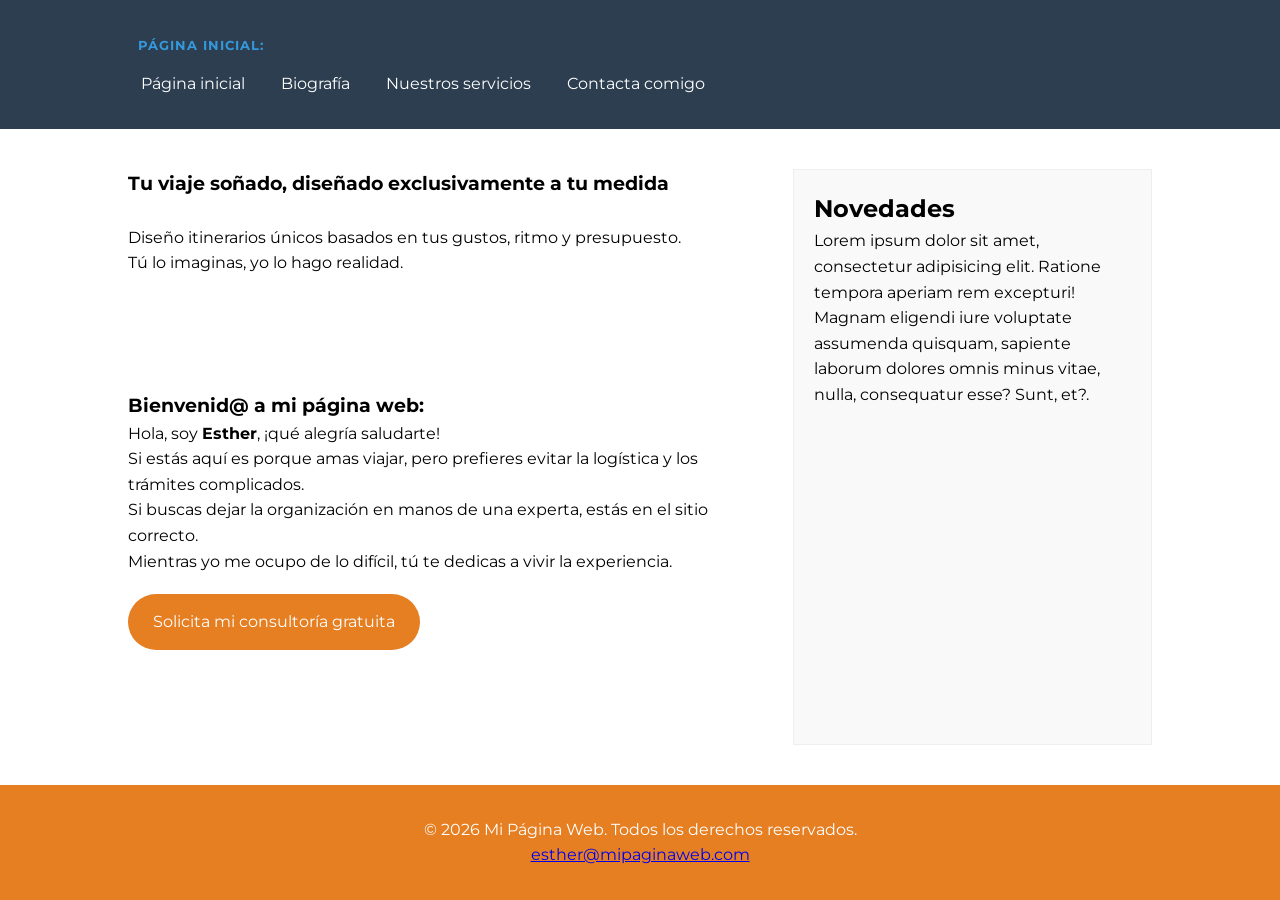
<file: index.html>
<!DOCTYPE html>
<html lang="es">
<head>
    <meta charset="UTF-8">
    <meta name="viewport" content="width=device-width, initial-scale=1.0">
    <title>Página inicial</title>
<link rel="preconnect" href="https://fonts.googleapis.com">
<link rel="preconnect" href="https://fonts.gstatic.com" crossorigin>
<link href="https://fonts.googleapis.com/css2?family=Arimo:ital,wght@0,400..700;1,400..700&family=Google+Sans:ital,opsz,wght@0,17..18,400..700;1,17..18,400..700&family=Montserrat:ital,wght@0,100..900;1,100..900&display=swap" rel="stylesheet">
    <link rel="stylesheet" href="/css/style.css">
</head>
<body>
    <header>
        <div class="iniciodecadapagina">PÁGINA INICIAL:</div>
            <nav>
              <ul>
                <li><a href="index.html">Página inicial</a></li>
                <li><a href="/pages/biografia.html">Biografía</a></li>
                <li><a href="/pages/servicios.html">Nuestros servicios</a></li>
                <li><a href="/pages/contacto.html">Contacta comigo</a></li>
              </ul>
            </nav>    
    </header>
    <main>
        <section class="inicio">
        <article>
        <h1>Tu viaje soñado, diseñado exclusivamente a tu medida</h1><br>
        <p>Diseño itinerarios únicos basados en tus gustos, ritmo y presupuesto. <br>Tú lo imaginas, yo lo hago realidad.</p>
        </article>
        <article>
        <h3 class="index">Bienvenid@ a mi página web:</h3>
            <p>Hola, soy <strong>Esther</strong>, ¡qué alegría saludarte!<br>
            Si estás aquí es porque amas viajar, pero prefieres evitar la logística y los trámites complicados.<br>
            Si buscas dejar la organización en manos de una experta, estás en el sitio correcto.<br>
            Mientras yo me ocupo de lo difícil, tú te dedicas a vivir la experiencia.</p>
        <a href="contacto.html" class="btn-cta">Solicita mi consultoría gratuita</a>
        </article>
        </section>
        <aside>
        <h2 class="aside">Novedades</h2>
        <p>Lorem ipsum dolor sit amet, consectetur adipisicing elit. Ratione tempora aperiam rem excepturi! Magnam eligendi iure voluptate assumenda quisquam, sapiente laborum dolores omnis minus vitae, nulla, consequatur esse? Sunt, et?.</p>
    </aside>
    </main>
    <footer>
    <p>&copy; 2026 Mi Página Web. Todos los derechos reservados.</p>
    <p><a href="mailto:esther@mipaginaweb.com">esther@mipaginaweb.com</a></p>
    </footer> 
</body>
</html>
</file>
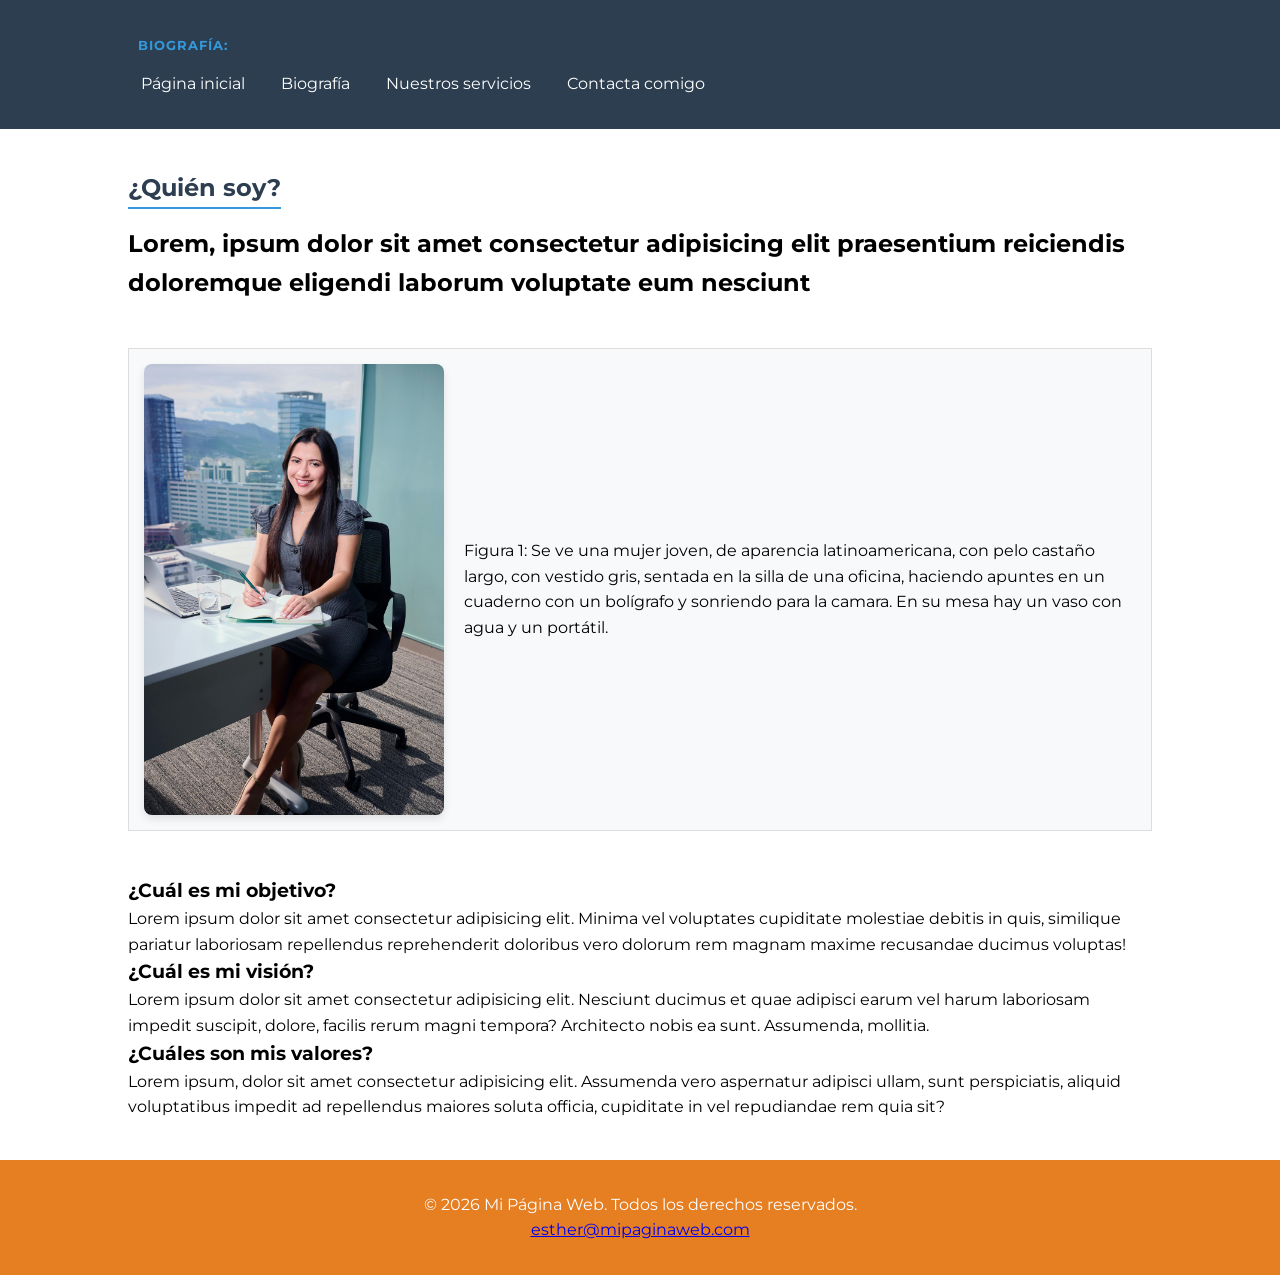
<file: pages/biografia.html>
<!DOCTYPE html>
<html lang="es">
<head>
    <meta charset="UTF-8">
    <meta name="viewport" content="width=device-width, initial-scale=1.0">
    <title>Biografía</title>
<link rel="preconnect" href="https://fonts.googleapis.com">
<link rel="preconnect" href="https://fonts.gstatic.com" crossorigin>
<link href="https://fonts.googleapis.com/css2?family=Arimo:ital,wght@0,400..700;1,400..700&family=Google+Sans:ital,opsz,wght@0,17..18,400..700;1,17..18,400..700&family=Montserrat:ital,wght@0,100..900;1,100..900&display=swap" rel="stylesheet">
    <link rel="stylesheet" href="/css/style.css">
</head>
<body>
    <header>
        <div class="iniciodecadapagina">BIOGRAFÍA:</div>
            <nav>
              <ul>
                <li><a href="/index.html">Página inicial</a></li>
                <li><a href="biografia.html">Biografía</a></li>
                <li><a href="servicios.html">Nuestros servicios</a></li>
                <li><a href="contacto.html">Contacta comigo</a></li>
              </ul>
            </nav>    
    </header>
    <main>
        <section>
        <h1 class="biografia">¿Quién soy?</h1>
        <h2 class="descripcion">Lorem, ipsum dolor sit amet consectetur adipisicing elit praesentium reiciendis doloremque eligendi laborum voluptate eum nesciunt</h2><br>
        <figure>
            <img class="fotobiografia" src="/assets/imagenes/img4.jpg" alt="Foto de la creadora de esta página web"/>
        <figcaption>Figura 1: Se ve una mujer joven, de aparencia latinoamericana, con pelo castaño largo, con vestido gris, sentada en la silla de una oficina, haciendo apuntes en un cuaderno con un bolígrafo y sonriendo para la camara. En su mesa hay un vaso con agua y un portátil.
        </figcaption>
        </figure>
        <br>
        <h3 class="proposito">¿Cuál es mi objetivo?</h3>
            <p>Lorem ipsum dolor sit amet consectetur adipisicing elit. Minima vel voluptates cupiditate molestiae debitis in quis, similique pariatur laboriosam repellendus reprehenderit doloribus vero dolorum rem magnam maxime recusandae ducimus voluptas!</p>
        <h3 class="vision">¿Cuál es mi visión?</h3>
            <p>Lorem ipsum dolor sit amet consectetur adipisicing elit. Nesciunt ducimus et quae adipisci earum vel harum laboriosam impedit suscipit, dolore, facilis rerum magni tempora? Architecto nobis ea sunt. Assumenda, mollitia.</p>
        <h3 class="valores">¿Cuáles son mis valores?</h3>
            <p>Lorem ipsum, dolor sit amet consectetur adipisicing elit. Assumenda vero aspernatur adipisci ullam, sunt perspiciatis, aliquid voluptatibus impedit ad repellendus maiores soluta officia, cupiditate in vel repudiandae rem quia sit?</p>
        </section>
    </main>
    <footer>
    <p>&copy; 2026 Mi Página Web. Todos los derechos reservados.</p>
    <p><a href="mailto:esther@mipaginaweb.com">esther@mipaginaweb.com</a></p>
    </footer> 
</body>
</html>
</file>
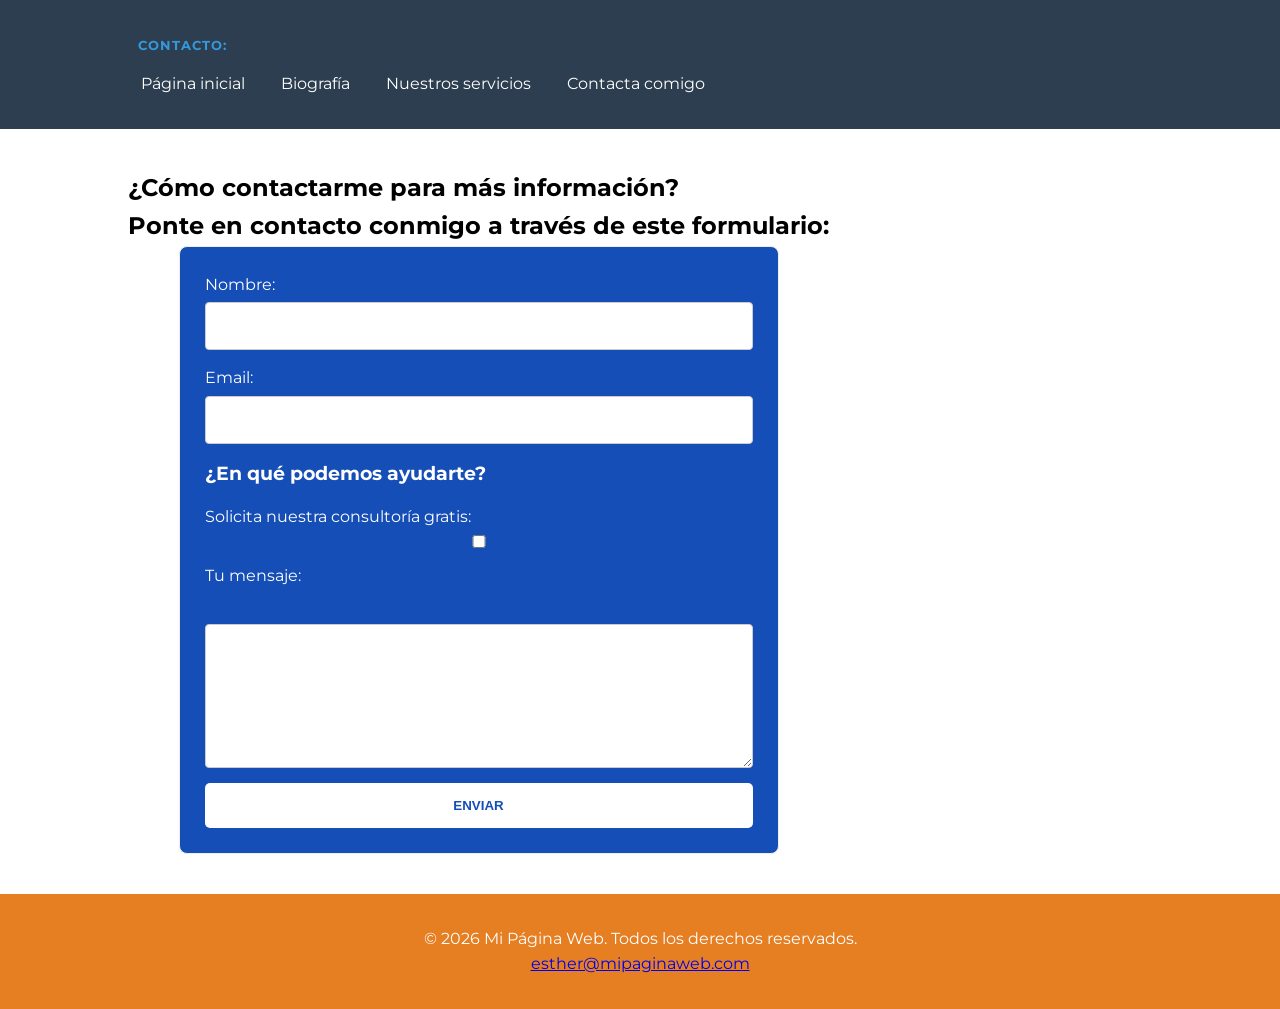
<file: pages/contacto.html>
<!DOCTYPE html>
<html lang="es">
<head>
    <meta charset="UTF-8">
    <meta name="viewport" content="width=device-width, initial-scale=1.0">
    <title>Contacto</title>
<link rel="preconnect" href="https://fonts.googleapis.com">
<link rel="preconnect" href="https://fonts.gstatic.com" crossorigin>
<link href="https://fonts.googleapis.com/css2?family=Arimo:ital,wght@0,400..700;1,400..700&family=Google+Sans:ital,opsz,wght@0,17..18,400..700;1,17..18,400..700&family=Montserrat:ital,wght@0,100..900;1,100..900&display=swap" rel="stylesheet">
    <link rel="stylesheet" href="/css/style.css">
</head>
<body>
  <header>
        <div class="iniciodecadapagina">CONTACTO:</div>
            <nav>
              <ul>
                <li><a href="/index.html">Página inicial</a></li>
                <li><a href="biografia.html">Biografía</a></li>
                <li><a href="servicios.html">Nuestros servicios</a></li>
                <li><a href="contacto.html">Contacta comigo</a></li>
              </ul>
            </nav>    
    </header>
    <main>
        <section>
            <h1 class="contacto">¿Cómo contactarme para más información?</h1>
            <h2 class="solicitarcontacto">Ponte en contacto conmigo a través de este formulario:</h2> 
            
            <form action="/enviar-contacto" method="POST">
            <div>
            <label for="nombre">Nombre:</label>
            <input type="text" id="nombre" name="nombre" required>
            </div>

        <div>
            <label for="email">Email:</label>
            <input type="email" id="email" name="email" required>
        </div>

        <h3>¿En qué podemos ayudarte?</h3>
        
        <div>
            <label for="consultoria">Solicita nuestra consultoría gratis:</label>
            <input type="checkbox" id="consultoria" name="opcion" value="consultoria">
        </div>

         <div>
            <label for="mensaje">Tu mensaje:</label><br>
            <textarea id="mensaje" name="mensaje" rows="7" required></textarea>
        </div>

        <button type="submit">Enviar</button>

            </form>
        </section>
    </main>
    <footer>
    <p>&copy; 2026 Mi Página Web. Todos los derechos reservados.</p>
    <p><a href="mailto:esther@mipaginaweb.com">esther@mipaginaweb.com</a></p>
    </footer>     
</body>
</html>
</file>
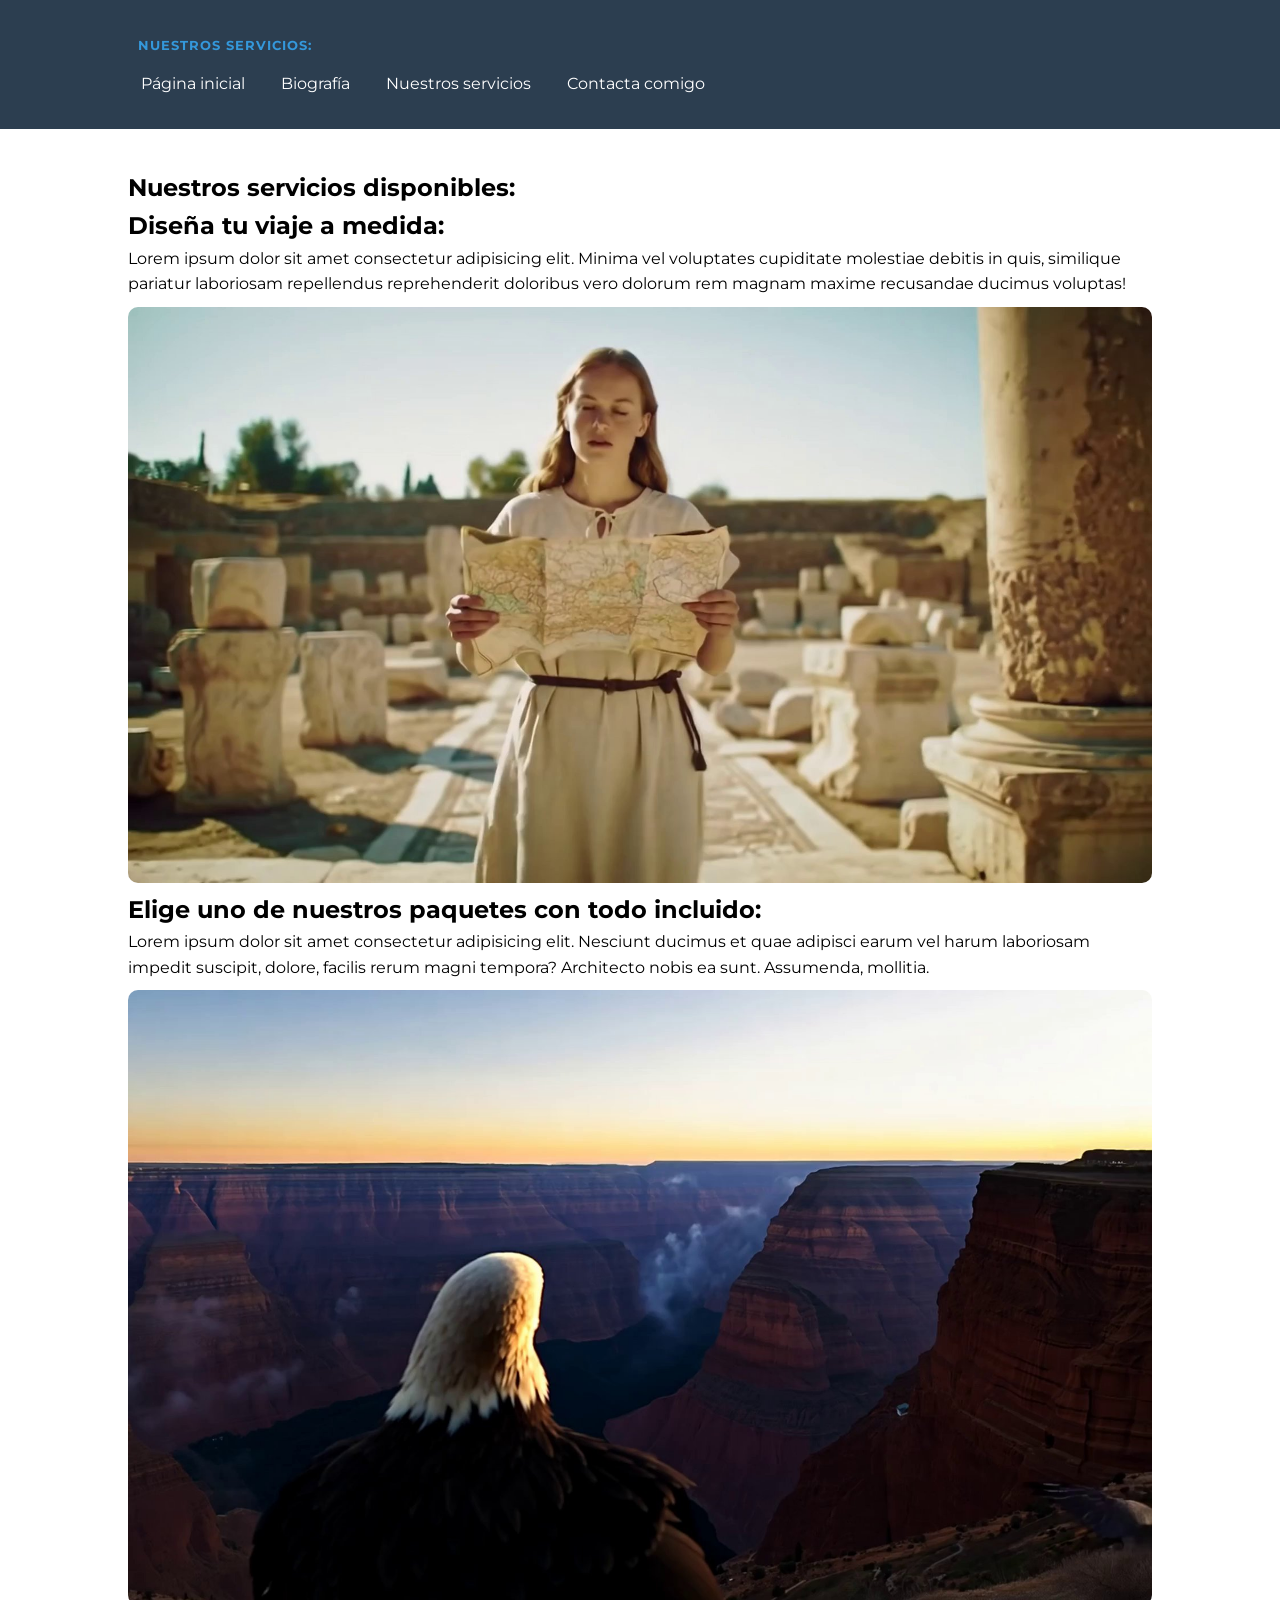
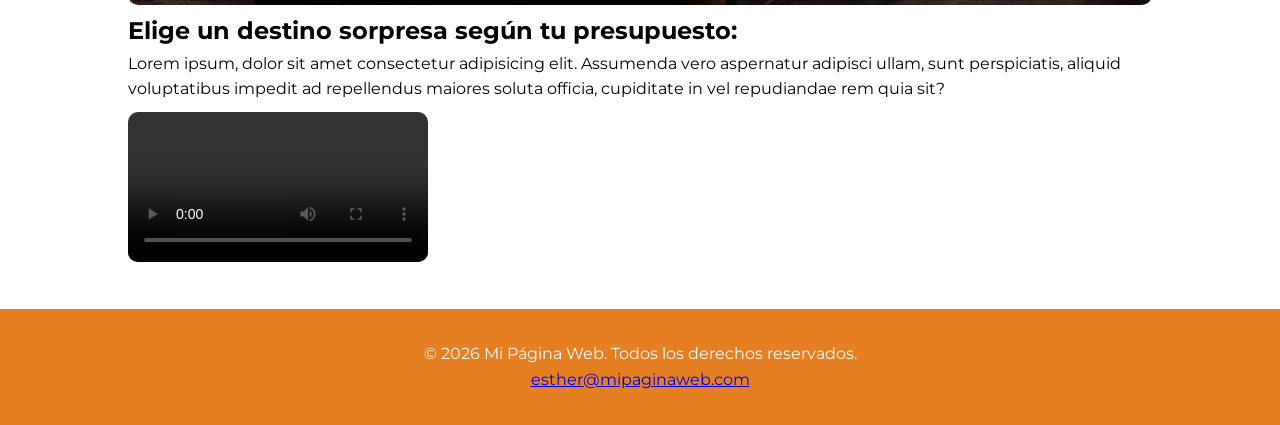
<file: pages/servicios.html>
<!DOCTYPE html>
<html lang="es">
<head>
    <meta charset="UTF-8">
    <meta name="viewport" content="width=device-width, initial-scale=1.0">
    <title>Nuestros servicios</title>
<link rel="preconnect" href="https://fonts.googleapis.com">
<link rel="preconnect" href="https://fonts.gstatic.com" crossorigin>
<link href="https://fonts.googleapis.com/css2?family=Arimo:ital,wght@0,400..700;1,400..700&family=Google+Sans:ital,opsz,wght@0,17..18,400..700;1,17..18,400..700&family=Montserrat:ital,wght@0,100..900;1,100..900&display=swap" rel="stylesheet">
    <link rel="stylesheet" href="/css/style.css">
</head>
<body>
      <header>
        <div class="iniciodecadapagina">NUESTROS SERVICIOS:</div>
            <nav>
              <ul>
                <li><a href="/index.html">Página inicial</a></li>
                <li><a href="biografia.html">Biografía</a></li>
                <li><a href="servicios.html">Nuestros servicios</a></li>
                <li><a href="contacto.html">Contacta comigo</a></li>
              </ul>
            </nav>    
    </header>
    <main>
        <section>
        <h1 class="servicios">Nuestros servicios disponibles:</h1>
        <article class="servicios">
            <h2 class="diseñarviaje">Diseña tu viaje a medida:</h2>
            <p>Lorem ipsum dolor sit amet consectetur adipisicing elit. Minima vel voluptates cupiditate molestiae debitis in quis, similique pariatur laboriosam repellendus reprehenderit doloribus vero dolorum rem magnam maxime recusandae ducimus voluptas!</p>
         <img src="/assets/imagenes/img10.jpeg" alt="Mujer de pie con un mapa en las manos en un atractivo turístico">
        </article>

         <article class="servicios">
        <h2 class="paquetesdeviaje">Elige uno de nuestros paquetes con todo incluido:</h2>
            <p>Lorem ipsum dolor sit amet consectetur adipisicing elit. Nesciunt ducimus et quae adipisci earum vel harum laboriosam impedit suscipit, dolore, facilis rerum magni tempora? Architecto nobis ea sunt. Assumenda, mollitia.</p>
        <img src="/assets/imagenes/img8.jpeg" alt="Águila mirando el Grand Canyon">
        </article>
        
        <article class="servicios">
        <h2 class="destinosorpresa">Elige un destino sorpresa según tu presupuesto:</h2>
            <p>Lorem ipsum, dolor sit amet consectetur adipisicing elit. Assumenda vero aspernatur adipisci ullam, sunt perspiciatis, aliquid voluptatibus impedit ad repellendus maiores soluta officia, cupiditate in vel repudiandae rem quia sit?</p>

        <video controls><source 
            src="/assets/videos/video1.mp4" type="video/mp4">
            "Video de chica rubia caminando con maleta rumbo a la entrada de su alojamiento"
        </video>
        </article>
        </section>
    </main>
    <footer>
    <p>&copy; 2026 Mi Página Web. Todos los derechos reservados.</p>
    <p><a href="mailto:esther@mipaginaweb.com">esther@mipaginaweb.com</a></p>
    </footer> 
</body>
</html>
</file>
<file: css/style.css>
/* --- 1. BASE Y DISEÑO FLUIDO --- */
* {
    box-sizing: border-box; /* Modelo de cajas */
    margin: 0;
    padding: 0;
}

body {
    font-family: 'Montserrat', sans-serif;
    line-height: 1.6;
    display: flex; /* Flexbox para estructura global */
    flex-direction: column;
    min-height: 100vh;
}

/* --- 2. SELECTORES Y MODELO DE CAJAS (HEADER/NAV) --- */
header {
    background-color: #2c3e50;
    color: white;
    padding: 1.5rem;
}

.iniciodecadapagina {
    display: inline-block;    
    color: #3498db;            
    font-weight: 700;
    font-size: 0.8rem;       
    text-transform: uppercase; 
    letter-spacing: 1px;       
    margin-bottom: 5px;        
    padding-left: 10px;       
}

nav ul {
    display: flex;
    flex-wrap: wrap;
    list-style: none;
    gap: 10px;
    padding-top: 10px;
}

nav a {
    color: white;
    text-decoration: none;
    padding: 8px 12px;
    border: 1px solid transparent;
    transition: 0.3s;
}

/* --- 3. EFECTOS Y DINAMISMO (PSEUDOCLASES) --- */
nav a:hover {
    background-color: #3498db;
    border-radius: 5px;
}

nav a:focus {
    border: 1px solid #fff;
    outline: none;
}

.btn-cta {
    display: inline-block;
    background-color: #e67e22;
    color: white;
    padding: 15px 25px;
    text-decoration: none;
    border-radius: 30px;
    margin-top: 20px;
    transition: transform 0.2s;
}

.btn-cta:hover {
    transform: scale(1.05);
    background-color: #d35400;
}

/* --- 4. CONTENIDO PRINCIPAL (MOBILE FIRST) --- */
main {
    display: flex;
    flex-direction: column;
    flex: 1;
    padding: 20px;
    gap: 30px;
}

.inicio {
    display: flex;
    flex-direction: column;
    gap: 20px;
}

aside {
    background-color: #f9f9f9;
    padding: 20px;
    border: 1px solid #eee;
}

footer {
    background: #e67e22;
    color: white;
    text-align: center;
    padding: 2rem;
    margin-top: auto;
}

/* --- 5. ESTILOS BIOGRAFIA.HTML --- */
.biografia {
    color: #2c3e50;
    margin-bottom: 1rem;
    border-bottom: 2px solid #3498db;
    display: inline-block;
}

figure {
    margin: 20px 0;
    background-color: #f8f9fa;
    padding: 15px;
    border: 1px solid #ddd;
    display: flex;
    flex-direction: column;
    align-items: center;
}

.fotobiografia {
    max-width: 100%;
    height: auto;
    border-radius: 8px;
    box-shadow: 0 4px 8px rgba(0,0,0,0.1);
    transition: transform 0.3s ease;
}

.fotobiografia:hover {
    transform: scale(1.02);
}

/* --- 6. ESTILOS SERVICIOS.HTML --- */
.servicios-container {
    display: flex;
    flex-direction: column;
    gap: 20px;
}

.servicio-card {
    background: #fff;
    border: 1px solid #ddd;
    padding: 20px;
    border-radius: 10px;
    transition: 0.3s;
}

.servicio-card:hover {
    border-color: #3498db;
    transform: translateY(-5px);
}

.servicios img, .servicios video {
    max-width: 100%;
    height: auto;
    border-radius: 10px; 
    margin-top: 10px;
}

/* --- 7. ESTILOS CONTACTO.HTML  --- */
form {
    display: flex;
    flex-direction: column;
    gap: 15px;
    background: #154eb7;
    padding: 25px;
    border-radius: 8px;
    border: 1px solid #eee;
    color: white; /* Para que los textos de label se lean sobre azul */
}

form div {
    display: flex;
    flex-direction: column;
    gap: 5px;
}

input[type="text"],
input[type="email"],
textarea {
    padding: 15px;
    border: 1px solid #ccc;
    border-radius: 4px;
    font-family: 'Arimo', sans-serif;
    transition: 0.3s;
    width: 100%;
}

input:focus, textarea:focus {
    border-color: #e67e22;
    outline: none;
    background-color: #fffaf5;
}

button[type="submit"] {
    background-color: #ffffff; /* Blanco para contraste */
    color: #154eb7;            /* Texto azul */
    padding: 15px;
    border: none;
    border-radius: 5px;
    font-weight: 700;
    cursor: pointer;
    text-transform: uppercase;
    transition: 0.3s;
}

button[type="submit"]:hover {
    background-color: #e67e22;
    color: white;
}

/* Clase para alinear checkbox y label en horizontal */
.checkbox-group {
    flex-direction: row !important;
    align-items: center;
    gap: 10px;
}

.checkbox-group input {
    width: auto;
}

/* --- 8. MEDIA QUERIES (TABLET Y DESKTOP) --- */
@media (min-width: 768px) {
    main {
        flex-direction: row;
        padding: 40px;
    }

    .inicio, .servicios-container {
        flex: 2;
        flex-direction: row;
        flex-wrap: wrap;
    }

    aside {
        flex: 1;
    }

    figure {
        flex-direction: row;
        gap: 20px;
    }

    .fotobiografia {
        width: 300px;
    }
}

@media (min-width: 1024px) {
    header, footer {
        padding: 2rem 10%;
    }
    
    main {
        padding: 40px 10%;
    }

    form {
        max-width: 600px;
        margin: 0 auto;
    }
}
</file>
